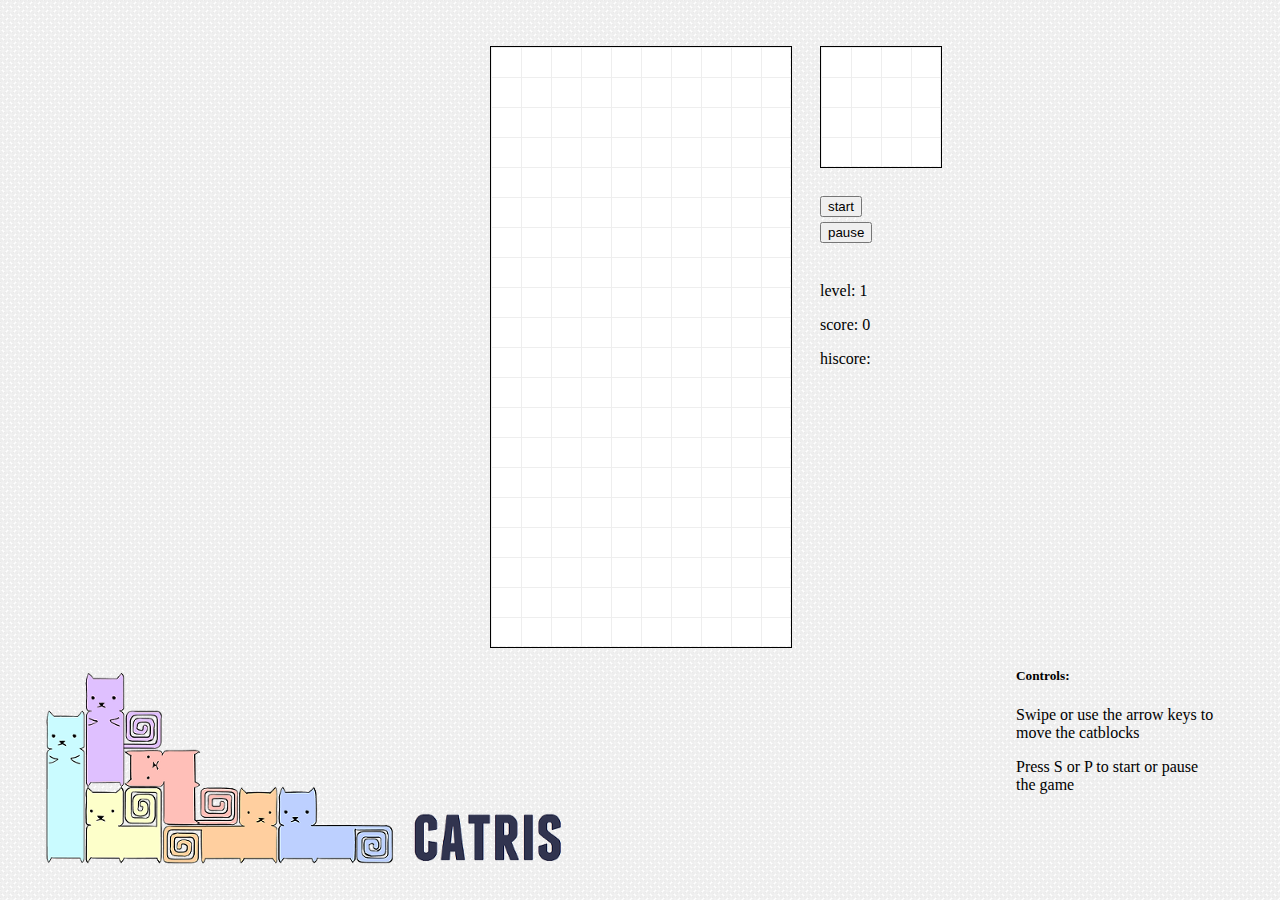
<file: catris/index.html>
<!DOCTYPE html>
<html>
	<head>
		<title> Catris -- tetris with cats</title>
		<style type="text/css">
  			.game { border: 1px solid black; position: absolute; }
  		</style>
  		<link rel="stylesheet" type="text/css" href="default.css">
	</head>
	<body>
        <div id='game'>

			<canvas id="bg" class="gameCanvas" style="z-index: 1"></canvas>
			<canvas id="fg" class="gameCanvas" style="z-index: 10"></canvas>
            <div id="blocker">
                <img src="images/paused.png"/>
            </div>
            <div id="gameover">
                <img src="images/gameover.png"/>
            </div>
        </div>
        
		<div id='controlBox'>
			<div id='nextBlock'>
				<canvas id='next' class="gameCanvas" width="120" height="120"></canvas>
			</div>
			<div id='controls'>
				<button id='start'>start</button>
				<button id='pause'>pause</button>
                <button id='restart'>restart</button>
				<br/><br/>
				<p>level: <span id='numLevel'>1</span></p>
				<p>score: <span id='numScore'>0</span></p>
				<p>hiscore: <span id='numhiScore'>0</span></p>
			</div>
		</div>
		<div id="directions">
			<h5>Controls:</h5>
			<p>Swipe or use the arrow keys to move the catblocks</p>
			<p>Press S or P to start or pause the game</p>
		</div>
	    <div id='footer'>
            <img src='images/footer.png' />
	    </div>
		<script src="http://ajax.googleapis.com/ajax/libs/jquery/1.9.1/jquery.min.js"></script>
		<script src="jquery-swipe.js"></script>
		<script src='catris.js'></script>	
	</body>
</html>
</file>
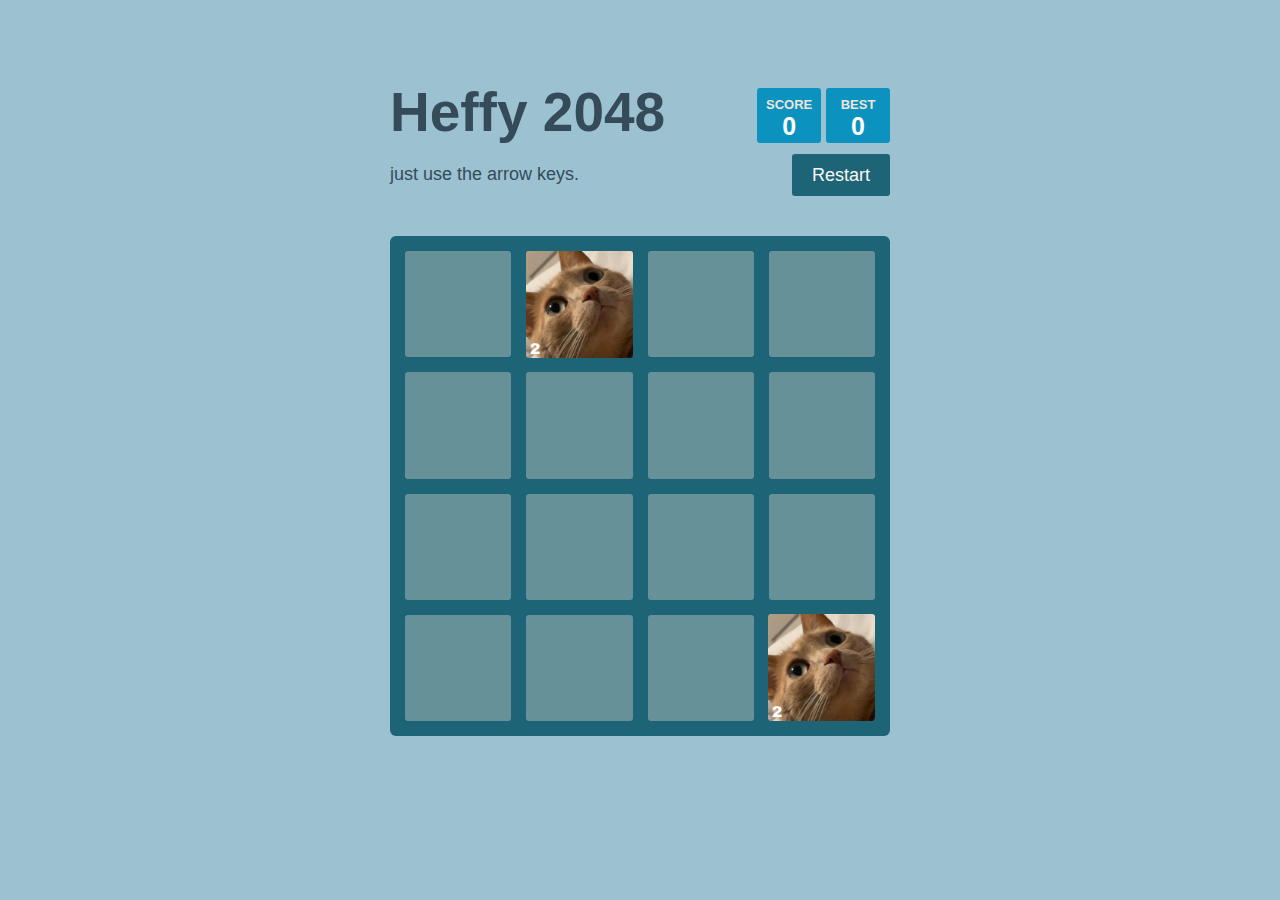
<file: heffy_2048/index.html>
<!DOCTYPE html>
<html lang="en" manifest="cache.appcache">
<head>
  <meta charset="utf-8">
  <title>heffy 2048</title>

  <link href="style/main.css" rel="stylesheet" type="text/css">
  <link href='http://fonts.googleapis.com/css?family=Source+Code+Pro:400,600,700' rel='stylesheet' type='text/css'>
  <link rel="shortcut icon" href="favicon.ico">
  <link rel="apple-touch-icon" href="meta/apple-touch-icon.png">
  <meta name="apple-mobile-web-app-capable" content="yes">
  <meta name="keywords" content="HTML,CSS,Javascript,Make your own 2048,Play 2048">
  <meta name="apple-mobile-web-app-status-bar-style" content="black">

  <meta name="HandheldFriendly" content="True">
  <meta name="MobileOptimized" content="320">
  <meta name="viewport" content="width=device-width, target-densitydpi=160dpi, initial-scale=1.0, maximum-scale=1, user-scalable=no, minimal-ui">
  <meta name="format-detection" content="telephone=no" />

  <meta property="og:title" content="2048 game"/>
  <meta property="og:site_name" content="2048 game"/>
  <meta property="og:description" content="Play Udacity 2048. Then, make your own 2048 game in Udacity's 2 hour mini course for programming beginners!"/>
  <meta property="og:image" content="http://gabrielecirulli.github.io/2048/meta/og_image.png"/>
</head>
<body>
  <div class="container">
    <div class="heading">
      <h1 class="title">Heffy 2048</h1>
      <div class="scores-container">
        <div class="score-container">0</div>
        <div class="best-container">0</div>
      </div>
    </div>

    <div class="above-game">
      <p class="game-intro">just use the arrow keys.</p>
      <a class="restart-button">Restart</a>
    </div>




    <div class="game-container">
      <div class="game-message">
        <p> </p>
        <div class="lower">
          <a class="retry-button">Play Again</a>
        </div>
      </div>

      <div class="grid-container">
        <div class="grid-row">
          <div class="grid-cell"></div>
          <div class="grid-cell"></div>
          <div class="grid-cell"></div>
          <div class="grid-cell"></div>
        </div>
        <div class="grid-row">
          <div class="grid-cell"></div>
          <div class="grid-cell"></div>
          <div class="grid-cell"></div>
          <div class="grid-cell"></div>
        </div>
        <div class="grid-row">
          <div class="grid-cell"></div>
          <div class="grid-cell"></div>
          <div class="grid-cell"></div>
          <div class="grid-cell"></div>
        </div>
        <div class="grid-row">
          <div class="grid-cell"></div>
          <div class="grid-cell"></div>
          <div class="grid-cell"></div>
          <div class="grid-cell"></div>
        </div>
      </div>

      <div class="tile-container">

      </div>
    </div>


    
 
  </div>

  <script src="js/bind_polyfill.js"></script>
  <script src="js/classlist_polyfill.js"></script>
  <script src="js/animframe_polyfill.js"></script>
  <script src="js/keyboard_input_manager.js"></script>
  <script src="js/html_actuator.js"></script>
  <script src="js/grid.js"></script>
  <script src="js/tile.js"></script>
  <script src="js/local_storage_manager.js"></script>
  <script src="js/game_manager.js"></script>
  <script src="js/application.js"></script>


</body>
</html>
</file>
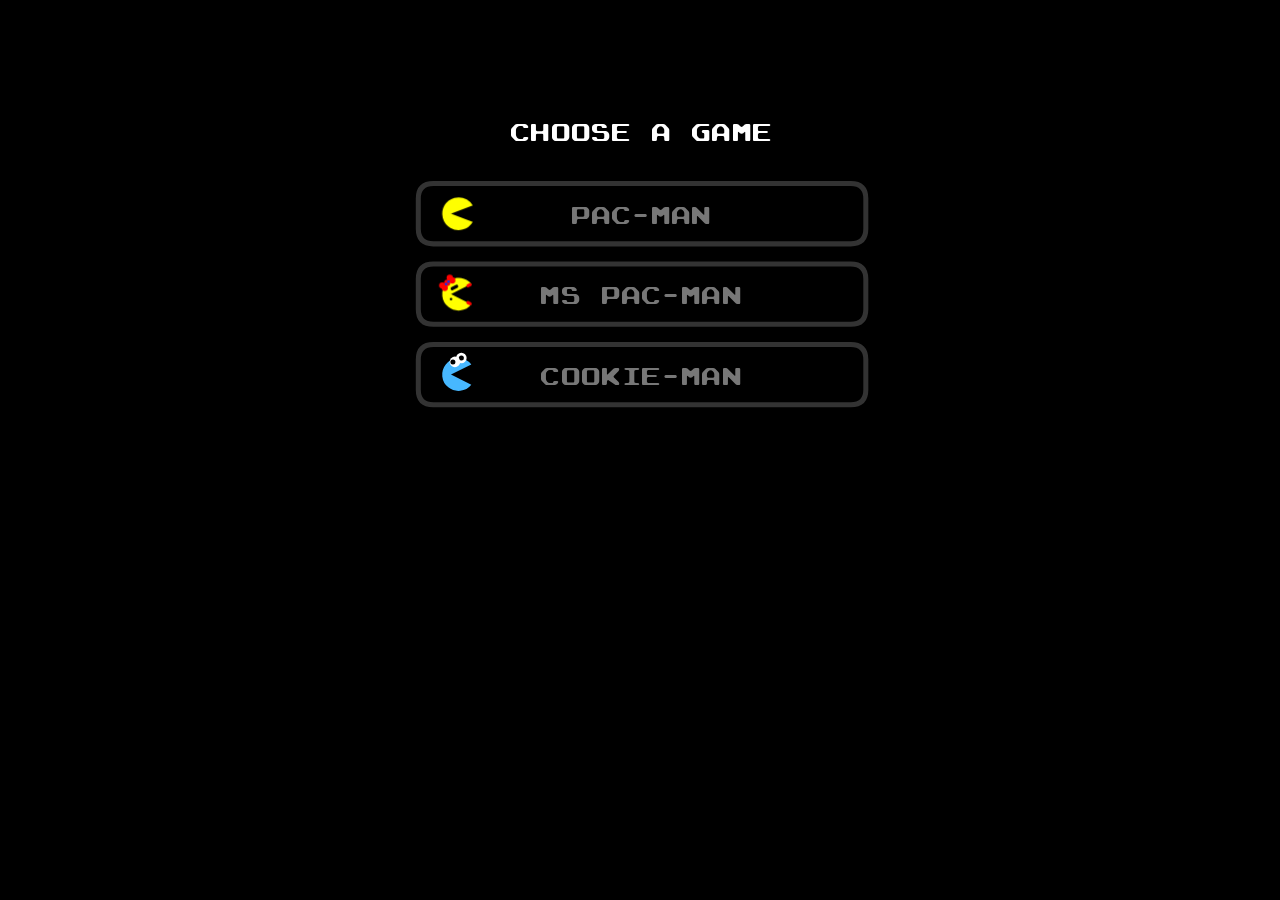
<file: pac/index.html>
<!doctype html>
<html>

<head>

    <title>Pac-Man</title>
    <!-- last updated: Sun May 19 21:43:14 PDT 2019 -->
    <!-- Lock viewport on mobile devices. -->
    <!--
    <meta name="viewport" content="width=device-width; initial-scale=1.0; maximum-scale=1.0; user-scalable=0;" />

    -->
    <!-- Allow page to be saved as web app on iOS. -->
    <meta name="apple-mobile-web-app-capable" content="yes" />

    <!-- Hide status bar -->
    <meta names="apple-mobile-web-app-status-bar-style" content="black-translucent" />

    <!-- icon used for iOS Web App -->
    <link rel="apple-touch-icon-precomposed" href="icon/ios_icon.png"/>

    <link rel="icon" type="image/png" href="icon/favicon.png"/>

    <style>
        body {
            margin:0;
            background: #000;
        }
        @font-face {
            font-family: 'ArcadeR';
            src: url('font/ARCADE_R.TTF');
            /*
            src: url('font/PressStart2P.ttf');
            */
        }
        #canvas-warning {
            color: #FF0;
            font-size: 1.5em;
        }
    </style>

<script src="pacman.js"></script>

</head>

<body>

</div>

    <div style='font-family: ArcadeR'> </div>
    <canvas id='canvas'><div id="canvas-warning">Your browser does not support HTML Canvas.  Please upgrade!</div></canvas>
    <canvas id='atlas' style="display:none"></canvas>

</body>

</html>
</file>
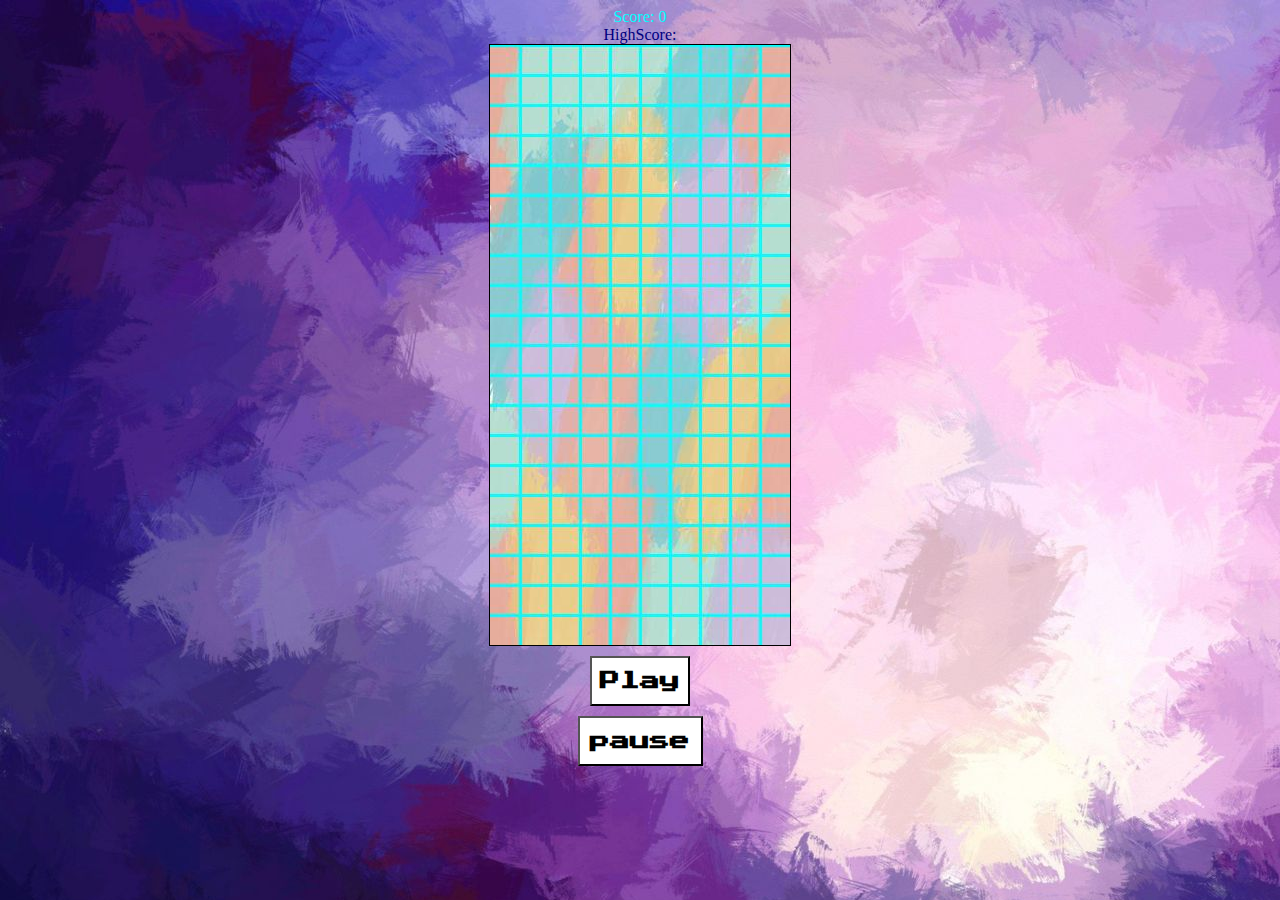
<file: tetris_ashia/index.html>
<!DOCTYPE html>
<html>
    <head>
        <title>Tetris</title>
        <link rel='stylesheet' href='style.css' />
    </head>
    <body background="images/bg.jpg">
      

      <div align = "center">
        <font color="yellow">  
          <b>
         
          <font color="#66FF00"></font>
          </b>
        </font>
      </div>
      <div id= "score" align = "center">

          <font color="#00FFFF"> 
              Score: 0
          </font>
        
      </div> 
      <div id = "highscore" align = "center"></div>
  
      
        <audio id="clearsound" src="sound/pop.ogg" preload="auto"></audio>
        <canvas id="board" width='300' height='600'></canvas>
      
      
        <button id="playbutton" onclick="playButtonClicked();">Play</button>
        <button class="pbutton" onclick="pause_game();">pause</button>
        <script src='js/tetris.js'></script>
        <script src='js/controller.js'></script>
        <script src='js/render.js'></script>
      </main>
    
</html>
</file>
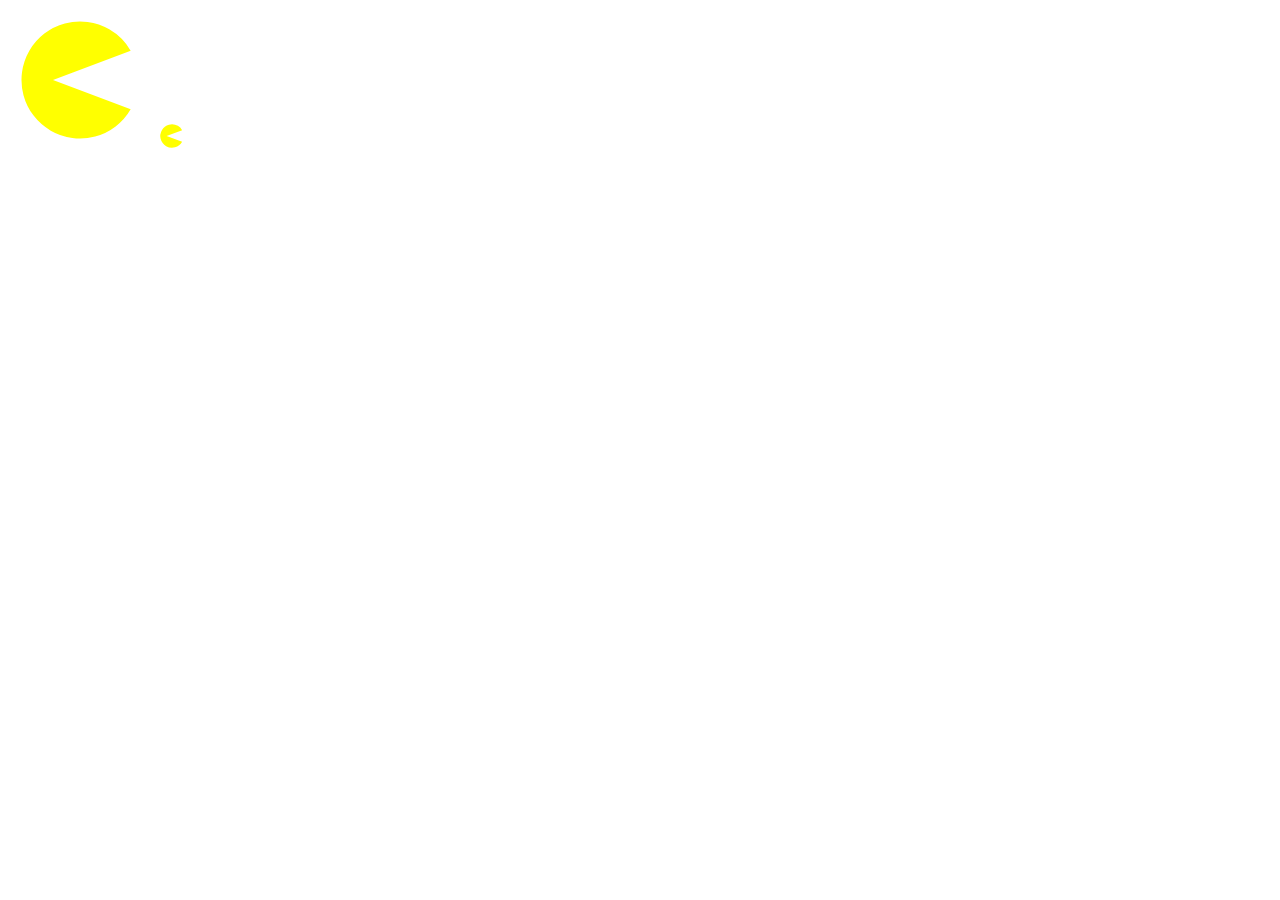
<file: pac/icon/index.htm>
<!DOCTYPE html>
<html>
<head>
<script src="../src/direction.js"></script>
<script src="../src/sprites.js"></script>
</head>
<body>
<canvas id='canvas'></canvas>
<canvas id='canvas2'></canvas>
<script>

window.onload = function() {
    var canvas = document.getElementById('canvas');
    canvas.height = canvas.width = 144;
    var ctx = canvas.getContext('2d');
    ctx.fillStyle = "#000";
    //ctx.fillRect(0,0,canvas.width,canvas.height);
    drawPacmanSprite(ctx, canvas.width/2, canvas.height/2, DIR_RIGHT,Math.PI/6,undefined,9);

    canvas = document.getElementById('canvas2');
    canvas.height = canvas.width = 32;
    var ctx = canvas.getContext('2d');
    ctx.fillStyle = "#000";
    //ctx.fillRect(0,0,canvas.width,canvas.height);
    drawPacmanSprite(ctx, canvas.width/2, canvas.height/2, DIR_RIGHT,Math.PI/6,undefined,1.8);
};

</script>
</body>
</html>
</file>
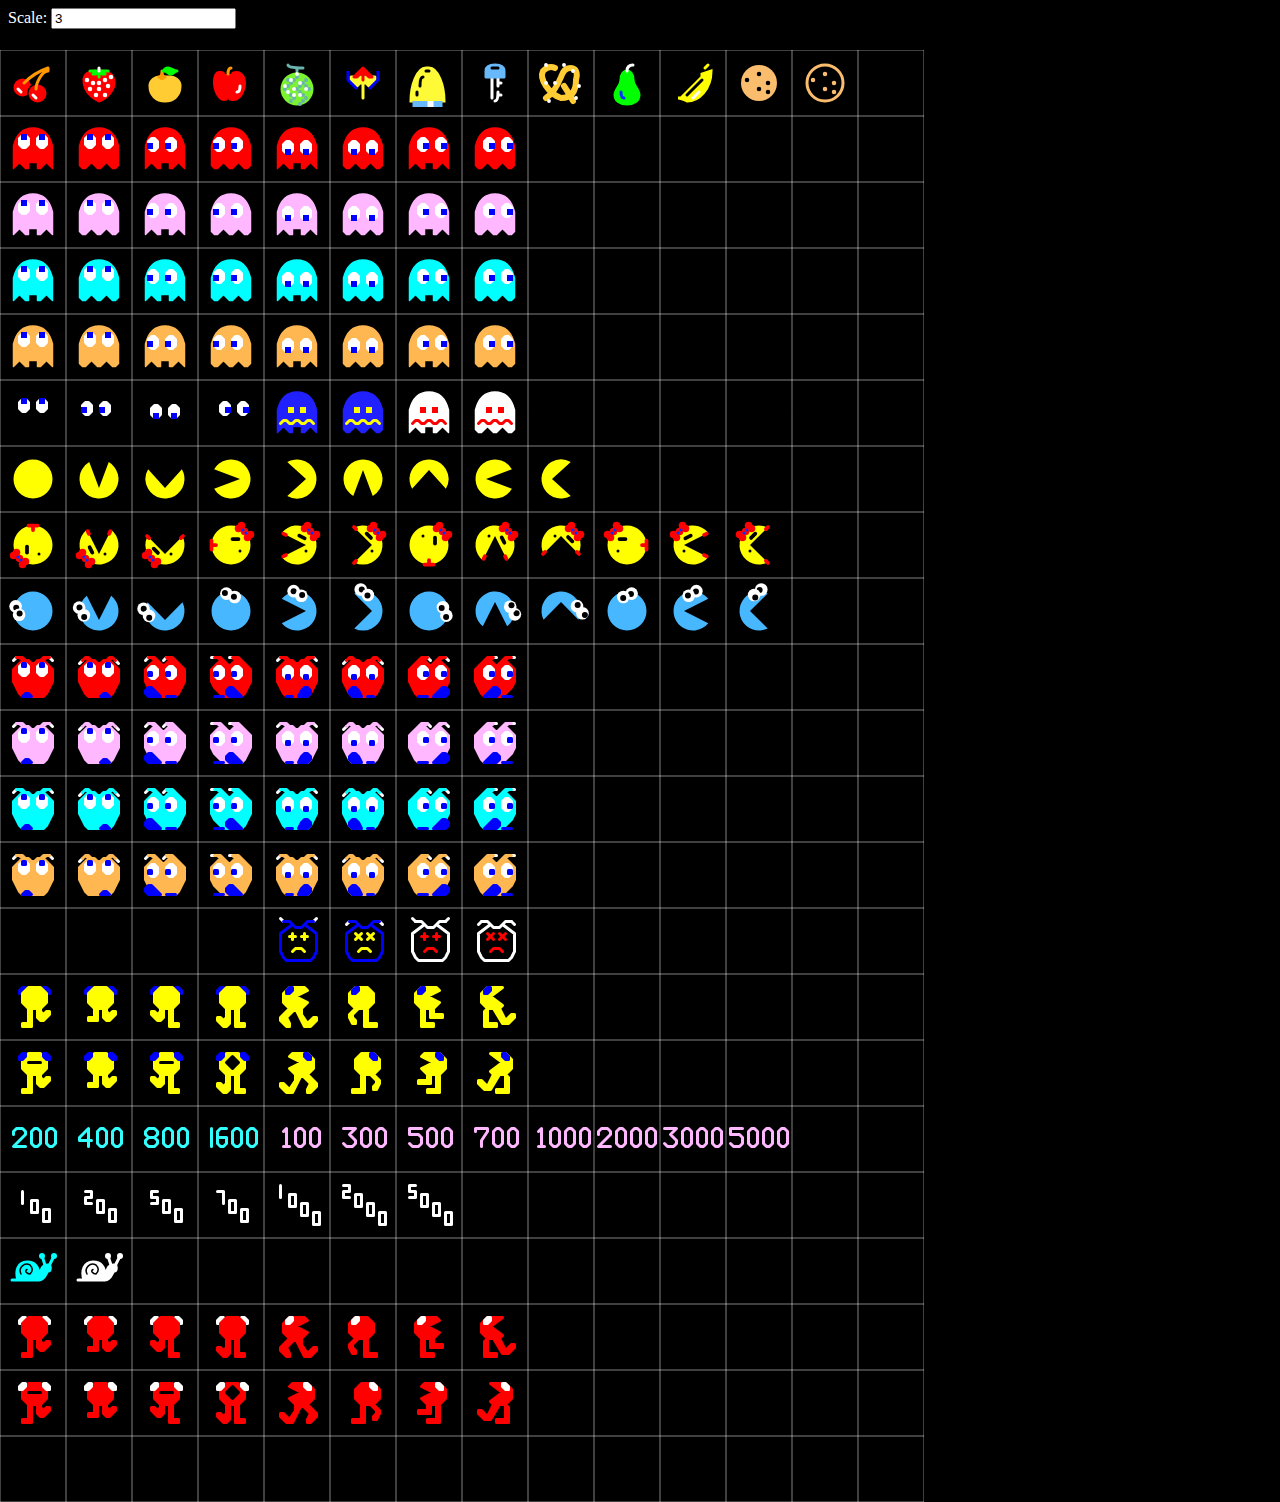
<file: pac/sprites/index.htm>
<!DOCTYPE html>
<html>
<head>
    <style>
        body {
            background: black;
            color: white;
        }
        canvas {
            position: absolute;
            left:0;
            top:50px;
        }
    </style>
</head>
<body>
<div>
Scale: <input type='text' id='scaleInput' onkeydown="if (event.keyCode == 13) refresh()"></input>
</div>
<canvas id='atlas'></canvas>
<canvas id='gridcanvas'></canvas>

<script>
var renderScale = 3;
</script>

<script src="../src/direction.js"></script>
<script src="../src/sprites.js"></script>
<script src="../src/atlas.js"></script>
<script>

var refresh = function() {
    var scale = parseFloat(document.getElementById('scaleInput').value);
    if (isNaN(scale) || !(scale > 0 && scale <= 20) ) {
        alert('not a valid scale (0 < scale <= 20');
        return;
    }
    renderScale = scale;
    atlas.create();
};

window.onload = function() {
    document.getElementById('scaleInput').value = renderScale.toString();
    refresh();
};
</script>
</body>
</html>
</file>
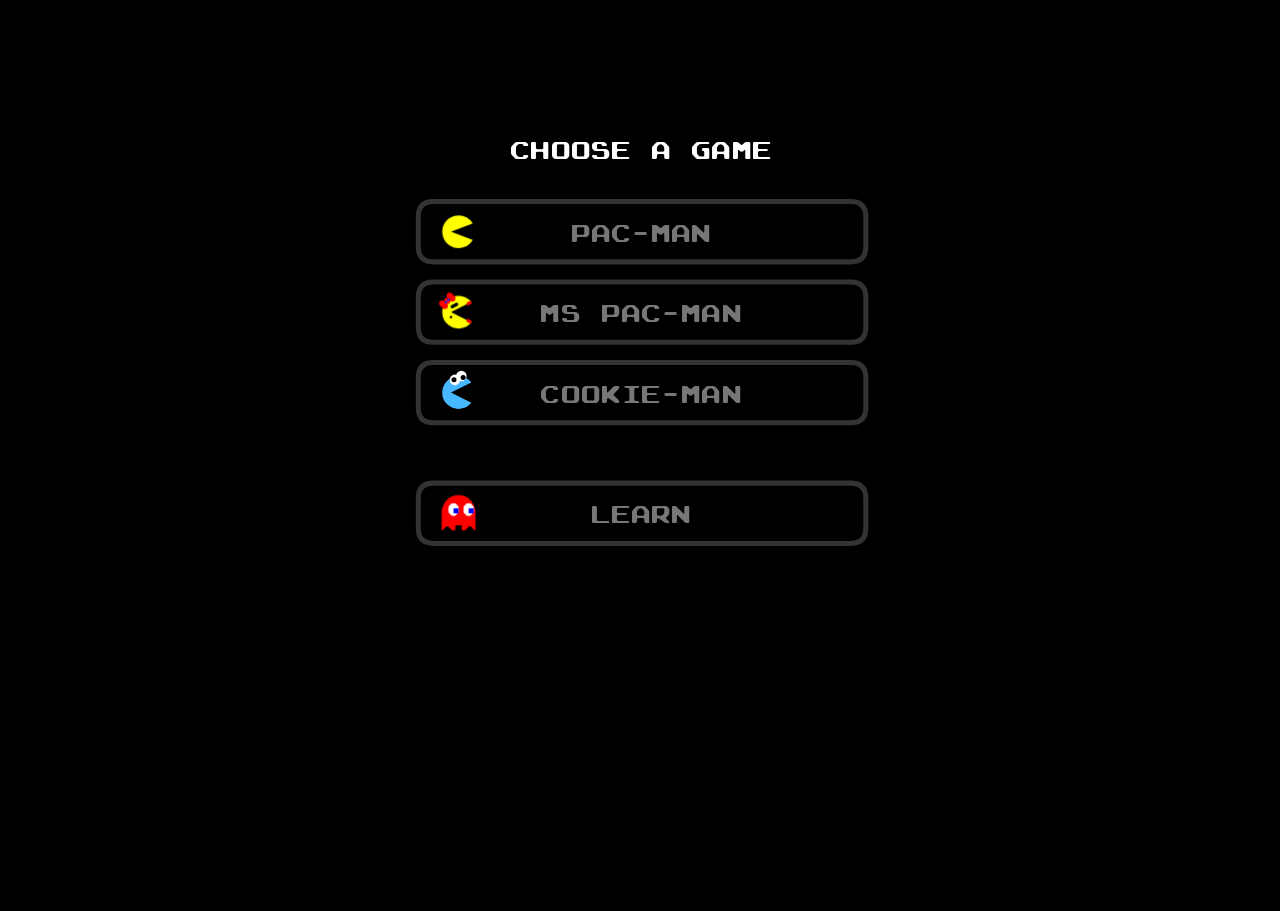
<file: pac/debug.htm>
<!doctype html>
<html>

<head>

    <title>Pac-Man</title>
    <!-- last updated: Sun May 19 21:43:14 PDT 2019 -->
    <!-- Lock viewport on mobile devices. -->
    <!--
    <meta name="viewport" content="width=device-width; initial-scale=1.0; maximum-scale=1.0; user-scalable=0;" />

    -->
    <!-- Allow page to be saved as web app on iOS. -->
    <meta name="apple-mobile-web-app-capable" content="yes" />

    <!-- Hide status bar -->
    <meta names="apple-mobile-web-app-status-bar-style" content="black-translucent" />

    <!-- icon used for iOS Web App -->
    <link rel="apple-touch-icon-precomposed" href="icon/ios_icon.png"/>

    <link rel="icon" type="image/png" href="icon/favicon.png"/>

    <style>
        body {
            margin:0;
            background: #000;
        }
        @font-face {
            font-family: 'ArcadeR';
            src: url('font/ARCADE_R.TTF');
            /*
            src: url('font/PressStart2P.ttf');
            */
        }
        #canvas-warning {
            color: #FF0;
            font-size: 1.5em;
        }
    </style>

n<script src="src/inherit.js"></script>n<script src="src/sound.js"></script>n<script src="src/random.js"></script>n<script src="src/game.js"></script>n<script src="src/direction.js"></script>n<script src="src/Map.js"></script>n<script src="src/colors.js"></script>n<script src="src/mapgen.js"></script>n<script src="src/atlas.js"></script>n<script src="src/renderers.js"></script>n<script src="src/hud.js"></script>n<script src="src/galagaStars.js"></script>n<script src="src/Button.js"></script>n<script src="src/Menu.js"></script>n<script src="src/inGameMenu.js"></script>n<script src="src/sprites.js"></script>n<script src="src/Actor.js"></script>n<script src="src/Ghost.js"></script>n<script src="src/Player.js"></script>n<script src="src/actors.js"></script>n<script src="src/targets.js"></script>n<script src="src/ghostCommander.js"></script>n<script src="src/ghostReleaser.js"></script>n<script src="src/elroyTimer.js"></script>n<script src="src/energizer.js"></script>n<script src="src/fruit.js"></script>n<script src="src/executive.js"></script>n<script src="src/states.js"></script>n<script src="src/input.js"></script>n<script src="src/cutscenes.js"></script>n<script src="src/maps.js"></script>n<script src="src/vcr.js"></script>n<script src="src/main.js"></script>n

</head>

<body>

</div>

    <div style='font-family: ArcadeR'> </div>
    <canvas id='canvas'><div id="canvas-warning">Your browser does not support HTML Canvas.  Please upgrade!</div></canvas>
    <canvas id='atlas' style="display:none"></canvas>

</body>

</html>
</file>
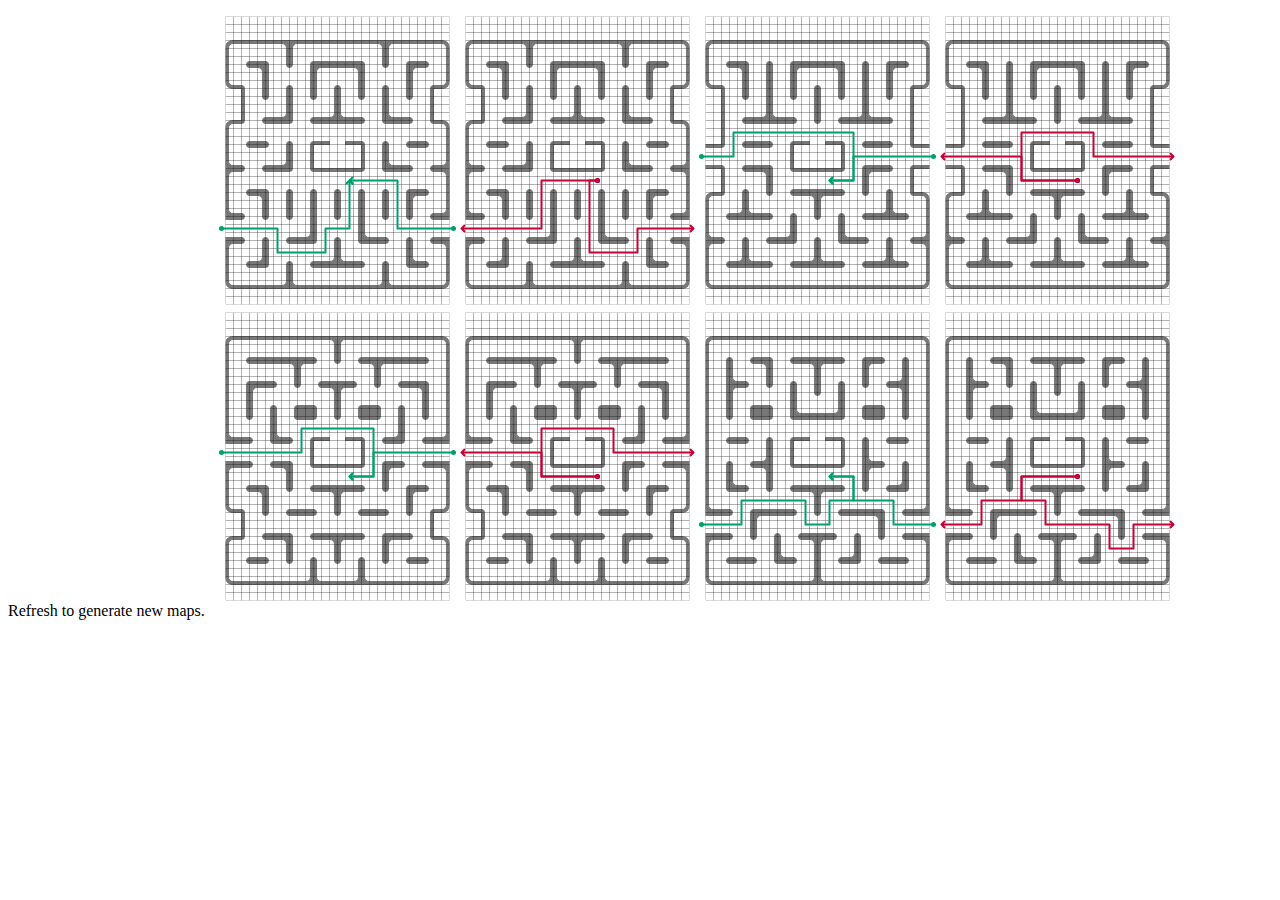
<file: pac/fruit/cookie.htm>
<!DOCTYPE html>
<html>
<head>
<script src="colors.js"></script>
<script src="mapgen.js"></script>
<script src="Map.js"></script>
</head>
<body>
Refresh to generate new maps.
<canvas id='canvas'></canvas>

<script>

window.onload = function() {

    var canvas = document.getElementById('canvas');
    canvas.width = tileSize*32*4;
    canvas.height = tileSize*38*2;

    var ctx = canvas.getContext('2d');
    var scale = 1;
    ctx.scale(scale,scale);

    var x,y;
    x = tileSize*2;
    y = tileSize;

    var drawMap = function(map,x,y) {
        map.draw(ctx,x,y,true);
        map.drawFruitPaths(ctx,x,y,'entrances');

        x += tileSize*30;
        map.draw(ctx,x,y,true);
        map.drawFruitPaths(ctx,x,y,'exits');
    };

    drawMap(mapgen(),x,y);
    x += tileSize*60;
    drawMap(mapgen(),x,y);

    x = tileSize*2;
    y += tileSize*37;
    drawMap(mapgen(),x,y);
    x += tileSize*60;
    drawMap(mapgen(),x,y);
};

</script>
</body>
</html>
</file>
<file: catris/default.css>
﻿body {
	background-image: url('images/bg.png');
}

@media screen and (-ms-view-state: fullscreen-landscape) {
}

@media screen and (-ms-view-state: filled) {
}

@media (-ms-view-state: snapped) {
    #game {
	    width:300px;
	    height:600px;
	    margin-top: 3%;
	    background-color: white;
    }
    #controlBox {
		float: left;
		left:50%;
		margin-left:30px;
		top: 620px;
    }
	#controls {
		position:relative;
		left:-120px;
		top: -30px;
	}
	#footer {
		display: none;
	}
    #directions {
        display:none;
    }
}

@media screen and (-ms-view-state: fullscreen-portrait) {
}

#game {
	width:300px;
	height:600px;
	position: absolute;
	left: 50%;
	margin-left: -150px;
	margin-top: 3%;
	float: left;
	background-color: white;
}

.gameCanvas {
	border: 1px solid black;
    position: absolute;
}

#controlBox {
	width: 120px;
	position: absolute;
	float: right;
	right:50%;
	margin-right: -300px;
	margin-top: 3%;

}

#controls {
	position: absolute;
	margin-top: 30px;
	width: 100px;
	
	
}

#controls > button {
	margin: 0px 5px 5px 0px;
}

#nextBlock {
	width: 120px;
	height: 120px;
	background-color: white;
	
}

#footer {
	position: absolute;
	bottom: 3%;
	left: 3%;
}

#blocker {
    display: none;
    z-index: 100;
    left: 1px;
    top: 1px;
    position: absolute;
}
#gameover {
    opacity:0.5;
    display: none;
    z-index: 1000;
    left: 1px;
    top: 1px;
    position: absolute;
}

#directions {
	position: absolute;
	width: 200px;
	bottom: 10%;
	right: 5%;
}
#restart {
	display: none;
}
</file>
<file: heffy_2048/style/main.css>
@import url(fonts/clear-sans.css);
@import url("http://fonts.googleapis.com/css?family=Source+Code+Pro:400,600,700");
html, body {
  margin: 0;
  padding: 0;
  background: #9cc2d2;
  color: #354b59;
  font-family: "Clear Sans", "Helvetica Neue", Arial, sans-serif;
  font-family: "Whitney SSm A","Whitney SSm B","Helvetica Neue",Helvetica,Arial,sans-serif;
  font-size: 18px; }

body {
  margin: 80px 0; }

p.learn {
  margin-top: 10px;
  margin-bottom: 20px;
}

span.tile-text {
  line-height: 1.25;
}



input {
  display: inline-block;
  background: #8f7a66;
  border-radius: 3px;
  padding: 0 20px;
  text-decoration: none;
  color: #f9f6f2;
  height: 40px;
  line-height: 42px;
  cursor: pointer;
  font: inherit;
  border: none;
  outline: none;
  box-sizing: border-box;
  font-weight: bold;
  margin: 0;
  -webkit-appearance: none;
  -moz-appearance: none;
  appearance: none; }
  input[type="text"], input[type="email"] {
    cursor: auto;
    background: #fcfbf9;
    font-weight: normal;
    color: #776e65;
    padding: 0 15px; }
    input[type="text"]::-webkit-input-placeholder, input[type="email"]::-webkit-input-placeholder {
      color: #9d948c; }
    input[type="text"]::-moz-placeholder, input[type="email"]::-moz-placeholder {
      color: #9d948c; }
    input[type="text"]:-ms-input-placeholder, input[type="email"]:-ms-input-placeholder {
      color: #9d948c; }

.heading:after {
  content: "";
  display: block;
  clear: both; }

h1.title {
  font-size: 55px;
  font-weight: medium;
  margin: 0;
  display: block;
  float: left; }

@-webkit-keyframes move-up {
  0% {
    top: 25px;
    opacity: 1; }

  100% {
    top: -50px;
    opacity: 0; } }
@-moz-keyframes move-up {
  0% {
    top: 25px;
    opacity: 1; }

  100% {
    top: -50px;
    opacity: 0; } }
@keyframes move-up {
  0% {
    top: 25px;
    opacity: 1; }

  100% {
    top: -50px;
    opacity: 0; } }
.scores-container {
  float: right;
  text-align: right; }

.score-container, .best-container {
  position: relative;
  display: inline-block;
  background: #0c92bf;
  padding: 15px 25px;
  font-size: 25px;
  height: 25px;
  line-height: 47px;
  font-weight: bold;
  border-radius: 3px;
  color: white;
  margin-top: 8px;
  text-align: center; }
  .score-container:after, .best-container:after {
    position: absolute;
    width: 100%;
    top: 10px;
    left: 0;
    text-transform: uppercase;
    font-size: 13px;
    line-height: 13px;
    text-align: center;
    color: #eee4da; }
  .score-container .score-addition, .best-container .score-addition {
    position: absolute;
    right: 30px;
    color: red;
    font-size: 25px;
    line-height: 25px;
    font-weight: bold;
    color: rgba(119, 110, 101, 0.9);
    z-index: 100;
    -webkit-animation: move-up 600ms ease-in;
    -moz-animation: move-up 600ms ease-in;
    animation: move-up 600ms ease-in;
    -webkit-animation-fill-mode: both;
    -moz-animation-fill-mode: both;
    animation-fill-mode: both; }

.score-container:after {
  content: "Score"; }

.best-container:after {
  content: "Best"; }

p {
  margin-top: 0;
  margin-bottom: 10px;
  line-height: 1.65; }

a {
  font-weight: medium;
  text-decoration: underline;
  cursor: pointer; }

strong.important {
  text-transform: uppercase; }

hr {
  border: none;
  border-bottom: 1px solid #d8d4d0;
  margin-top: 20px;
  margin-bottom: 30px; }

.container {
  width: 500px;
  margin: 0 auto; }

@-webkit-keyframes fade-in {
  0% {
    opacity: 0; }

  100% {
    opacity: 1; } }
@-moz-keyframes fade-in {
  0% {
    opacity: 0; }

  100% {
    opacity: 1; } }
@keyframes fade-in {
  0% {
    opacity: 0; }

  100% {
    opacity: 1; } }
@-webkit-keyframes slide-up {
  0% {
    margin-top: 32%; }

  100% {
    margin-top: 20%; } }
@-moz-keyframes slide-up {
  0% {
    margin-top: 32%; }

  100% {
    margin-top: 20%; } }
@keyframes slide-up {
  0% {
    margin-top: 32%; }

  100% {
    margin-top: 20%; } }
.game-container {
  margin-top: 40px;
  position: relative;
  padding: 15px;
  cursor: default;
  -webkit-touch-callout: none;
  -ms-touch-callout: none;
  -webkit-user-select: none;
  -moz-user-select: none;
  -ms-user-select: none;
  -ms-touch-action: none;
  touch-action: none;
  background: #1e6477;
  border-radius: 6px;
  width: 500px;
  height: 500px;
  -webkit-box-sizing: border-box;
  -moz-box-sizing: border-box;
  box-sizing: border-box; }

.game-message {
  display: none;
  position: absolute;
  top: 0;
  right: 0;
  bottom: 0;
  left: 0;
  background: rgba(150, 150, 150, 0.83);
  z-index: 100;
  padding-top: 40px;
  text-align: center;
  -webkit-animation: fade-in 800ms ease 1200ms;
  -moz-animation: fade-in 800ms ease 1200ms;
  animation: fade-in 800ms ease 1200ms;
  -webkit-animation-fill-mode: both;
  -moz-animation-fill-mode: both;
  animation-fill-mode: both; }
  .game-message p {
    font-size: 60px;
    font-weight: bold;
    height: 60px;
    line-height: 60px;
    margin-top: 222px; }
  .game-message .lower {
    display: block;
    margin-top: 29px; }
  .game-message .mailing-list {
    margin-top: 52px; }
    .game-message .mailing-list strong {
      display: block;
      margin-bottom: 10px; }
    .game-message .mailing-list .mailing-list-email-field {
      width: 230px;
      margin-right: 5px; }
  .game-message a {
    display: inline-block;
    background: #8f7a66;
    border-radius: 3px;
    padding: 0 20px;
    text-decoration: none;
    color: #f9f6f2;
    height: 40px;
    line-height: 42px;
    cursor: pointer;
    margin-left: 9px; }
    .game-message a.keep-playing-button {
      display: none; }
  .game-message .score-sharing {
    display: inline-block;
    vertical-align: middle;
    margin-left: 10px; }
  .game-message.game-won {
    background: rgba(237, 194, 46, 0.5);
    color: #f9f6f2; }
    .game-message.game-won a.keep-playing-button {
      display: inline-block; }
  .game-message.game-won, .game-message.game-over {
    display: block; }
    .game-message.game-won p, .game-message.game-over p {
      -webkit-animation: slide-up 1.5s ease-in-out 2500ms;
      -moz-animation: slide-up 1.5s ease-in-out 2500ms;
      animation: slide-up 1.5s ease-in-out 2500ms;
      -webkit-animation-fill-mode: both;
      -moz-animation-fill-mode: both;
      animation-fill-mode: both; }
    .game-message.game-won .mailing-list, .game-message.game-over .mailing-list {
      -webkit-animation: fade-in 1.5s ease-in-out 2500ms;
      -moz-animation: fade-in 1.5s ease-in-out 2500ms;
      animation: fade-in 1.5s ease-in-out 2500ms;
      -webkit-animation-fill-mode: both;
      -moz-animation-fill-mode: both;
      animation-fill-mode: both; }

.grid-container {
  position: absolute;
  z-index: 1; }

.grid-row {
  margin-bottom: 15px; }
  .grid-row:last-child {
    margin-bottom: 0; }
  .grid-row:after {
    content: "";
    display: block;
    clear: both; }

.grid-cell {
  width: 106.25px;
  height: 106.25px;
  margin-right: 15px;
  float: left;
  border-radius: 3px;
  background: rgba(238, 228, 218, 0.35); }
  .grid-cell:last-child {
    margin-right: 0; }

.tile-container {
  position: absolute;
  z-index: 2; }

.tile, .tile .tile-inner {
  width: 107px;
  height: 107px;
  line-height: 116.25px; }
.tile.tile-position-1-1 {
  -webkit-transform: translate(0px, 0px);
  -moz-transform: translate(0px, 0px);
  transform: translate(0px, 0px); }
.tile.tile-position-1-2 {
  -webkit-transform: translate(0px, 121px);
  -moz-transform: translate(0px, 121px);
  transform: translate(0px, 121px); }
.tile.tile-position-1-3 {
  -webkit-transform: translate(0px, 242px);
  -moz-transform: translate(0px, 242px);
  transform: translate(0px, 242px); }
.tile.tile-position-1-4 {
  -webkit-transform: translate(0px, 363px);
  -moz-transform: translate(0px, 363px);
  transform: translate(0px, 363px); }
.tile.tile-position-2-1 {
  -webkit-transform: translate(121px, 0px);
  -moz-transform: translate(121px, 0px);
  transform: translate(121px, 0px); }
.tile.tile-position-2-2 {
  -webkit-transform: translate(121px, 121px);
  -moz-transform: translate(121px, 121px);
  transform: translate(121px, 121px); }
.tile.tile-position-2-3 {
  -webkit-transform: translate(121px, 242px);
  -moz-transform: translate(121px, 242px);
  transform: translate(121px, 242px); }
.tile.tile-position-2-4 {
  -webkit-transform: translate(121px, 363px);
  -moz-transform: translate(121px, 363px);
  transform: translate(121px, 363px); }
.tile.tile-position-3-1 {
  -webkit-transform: translate(242px, 0px);
  -moz-transform: translate(242px, 0px);
  transform: translate(242px, 0px); }
.tile.tile-position-3-2 {
  -webkit-transform: translate(242px, 121px);
  -moz-transform: translate(242px, 121px);
  transform: translate(242px, 121px); }
.tile.tile-position-3-3 {
  -webkit-transform: translate(242px, 242px);
  -moz-transform: translate(242px, 242px);
  transform: translate(242px, 242px); }
.tile.tile-position-3-4 {
  -webkit-transform: translate(242px, 363px);
  -moz-transform: translate(242px, 363px);
  transform: translate(242px, 363px); }
.tile.tile-position-4-1 {
  -webkit-transform: translate(363px, 0px);
  -moz-transform: translate(363px, 0px);
  transform: translate(363px, 0px); }
.tile.tile-position-4-2 {
  -webkit-transform: translate(363px, 121px);
  -moz-transform: translate(363px, 121px);
  transform: translate(363px, 121px); }
.tile.tile-position-4-3 {
  -webkit-transform: translate(363px, 242px);
  -moz-transform: translate(363px, 242px);
  transform: translate(363px, 242px); }
.tile.tile-position-4-4 {
  -webkit-transform: translate(363px, 363px);
  -moz-transform: translate(363px, 363px);
  transform: translate(363px, 363px); }

.tile {
  position: absolute;
  -webkit-transition: 100ms ease-in-out;
  -moz-transition: 100ms ease-in-out;
  transition: 100ms ease-in-out;
  -webkit-transition-property: -webkit-transform;
  -moz-transition-property: -moz-transform;
  transition-property: transform; }
  .tile .tile-inner {
    border-radius: 3px;
    background: #f5f5f5;
    text-align: center;
    font-weight: bold;
    z-index: 10;
    font-family: 'Source Code Pro', Courier;
    font-size: 16px; 
    color: #354b59;}
  .tile.tile-2 .tile-inner {
    background: url('../tile-sets/optimusjr/2.png');
    background-size: 100%;
    color: rgba(0,0,0,0);
    box-shadow: 0 0 30px 10px rgba(243, 215, 116, 0), inset 0 0 0 1px rgba(255, 255, 255, 0); }
  .tile.tile-4 .tile-inner {
    background: url('../tile-sets/optimusjr/4.png');
    background-size: 100%;
    color: rgba(0,0,0,0);
    box-shadow: 0 0 30px 10px rgba(243, 215, 116, 0), inset 0 0 0 1px rgba(255, 255, 255, 0); }
  .tile.tile-8 .tile-inner {
    background: url('../tile-sets/optimusjr/8.png');
    background-size: 100%;
    color: rgba(0,0,0,0);
    font-weight: medium;
    font-size: 11px;
  }
  .tile.tile-16 .tile-inner {
    background: url('../tile-sets/optimusjr/16.png');
    background-size: 100%;
    color: rgba(0,0,0,0);
    font-weight: medium;
    font-size: 10px;
  }
  .tile.tile-32 .tile-inner {
    background: url('../tile-sets/optimusjr/32.png');
    background-size: 100%;
    color: rgba(0,0,0,0);
    font-size: 14px;
  }
  .tile.tile-64 .tile-inner {
    background: url('../tile-sets/optimusjr/64.png');
    background-size: 100%;
    color: rgba(0,0,0,0);
    font-size: 14px;

  }
  .tile.tile-128 .tile-inner {
    font-weight: medium;
    background: url('../tile-sets/optimusjr/128.png');
    background-size: 100%;
    color: rgba(0,0,0,0);
    box-shadow: 0 0 30px 10px rgba(243, 215, 116, 0.2381), inset 0 0 0 1px rgba(255, 255, 255, 0.14286);
    font-size: 12px; }
    @media screen and (max-width: 520px) {
      .tile.tile-128 .tile-inner {
        font-size: 12px; } }
  .tile.tile-256 .tile-inner {
    background: url('../tile-sets/optimusjr/256.png');
    background-size: 100%;
    color: rgba(0,0,0,0);
    box-shadow: 0 0 30px 10px rgba(243, 215, 116, 0.31746), inset 0 0 0 1px rgba(255, 255, 255, 0.19048);
    font-size: 14px; }
    @media screen and (max-width: 520px) {
      .tile.tile-256 .tile-inner {
        font-size: 16px; } }
  .tile.tile-512 .tile-inner {
    background: url('../tile-sets/optimusjr/512.png');
    background-size: 100%;
    color: rgba(0,0,0,0);
    box-shadow: 0 0 30px 10px rgba(243, 215, 116, 0.39683), inset 0 0 0 1px rgba(255, 255, 255, 0.2381);
    font-size: 13px; }
    @media screen and (max-width: 520px) {
      .tile.tile-512 .tile-inner {
        font-size: 13px; } }
  .tile.tile-1024 .tile-inner {
    background: url('../tile-sets/optimusjr/1024.png');
    background-size: 100%;
    color: rgba(0,0,0,0);
    box-shadow: 0 0 30px 10px rgba(243, 215, 116, 0.47619), inset 0 0 0 1px rgba(255, 255, 255, 0.28571);
    font-size: 10px; }
    @media screen and (max-width: 520px) {
      .tile.tile-1024 .tile-inner {
        font-size: 10px; } }
  .tile.tile-2048 .tile-inner {
    background: url('../tile-sets/optimusjr/2048.png');
    background-size: 100%;
    color: rgba(0,0,0,0);
    box-shadow: 0 0 30px 10px rgba(243, 215, 116, 0.55556), inset 0 0 0 1px rgba(255, 255, 255, 0.33333);
    font-size: 10px; }
    @media screen and (max-width: 520px) {
      .tile.tile-2048 .tile-inner {
        font-size: 10px; } }
  .tile.tile-super .tile-inner {
    color: #f9f6f2;
    background: #3c3a32;
    font-weight: medium;
    font-size: 12px; }
    @media screen and (max-width: 520px) {
      .tile.tile-super .tile-inner {
        font-size: 10px; } }

@-webkit-keyframes appear {
  0% {
    opacity: 0;
    -webkit-transform: scale(0);
    -moz-transform: scale(0);
    transform: scale(0); }

  100% {
    opacity: 1;
    -webkit-transform: scale(1);
    -moz-transform: scale(1);
    transform: scale(1); } }
@-moz-keyframes appear {
  0% {
    opacity: 0;
    -webkit-transform: scale(0);
    -moz-transform: scale(0);
    transform: scale(0); }

  100% {
    opacity: 1;
    -webkit-transform: scale(1);
    -moz-transform: scale(1);
    transform: scale(1); } }
@keyframes appear {
  0% {
    opacity: 0;
    -webkit-transform: scale(0);
    -moz-transform: scale(0);
    transform: scale(0); }

  100% {
    opacity: 1;
    -webkit-transform: scale(1);
    -moz-transform: scale(1);
    transform: scale(1); } }
.tile-new .tile-inner {
  -webkit-animation: appear 200ms ease 100ms;
  -moz-animation: appear 200ms ease 100ms;
  animation: appear 200ms ease 100ms;
  -webkit-animation-fill-mode: backwards;
  -moz-animation-fill-mode: backwards;
  animation-fill-mode: backwards; }

@-webkit-keyframes pop {
  0% {
    -webkit-transform: scale(0);
    -moz-transform: scale(0);
    transform: scale(0); }

  50% {
    -webkit-transform: scale(1.2);
    -moz-transform: scale(1.2);
    transform: scale(1.2); }

  100% {
    -webkit-transform: scale(1);
    -moz-transform: scale(1);
    transform: scale(1); } }
@-moz-keyframes pop {
  0% {
    -webkit-transform: scale(0);
    -moz-transform: scale(0);
    transform: scale(0); }

  50% {
    -webkit-transform: scale(1.2);
    -moz-transform: scale(1.2);
    transform: scale(1.2); }

  100% {
    -webkit-transform: scale(1);
    -moz-transform: scale(1);
    transform: scale(1); } }
@keyframes pop {
  0% {
    -webkit-transform: scale(0);
    -moz-transform: scale(0);
    transform: scale(0); }

  50% {
    -webkit-transform: scale(1.2);
    -moz-transform: scale(1.2);
    transform: scale(1.2); }

  100% {
    -webkit-transform: scale(1);
    -moz-transform: scale(1);
    transform: scale(1); } }
.tile-merged .tile-inner {
  z-index: 20;
  -webkit-animation: pop 200ms ease 100ms;
  -moz-animation: pop 200ms ease 100ms;
  animation: pop 200ms ease 100ms;
  -webkit-animation-fill-mode: backwards;
  -moz-animation-fill-mode: backwards;
  animation-fill-mode: backwards; }

.above-game {
  margin-top: 10px;
}

.above-game:after {
  content: "";
  display: block;
  clear: both; }

.game-intro {
  margin-top: 5px;
  float: left;
  line-height: 30px;
  margin-bottom: 0; }

.game-explanation {
  margin-top: 50px; }

.sharing {
  margin-top: 20px;
  text-align: center; }
  .sharing > iframe, .sharing > span, .sharing > form {
    display: inline-block;
    vertical-align: middle; }

@media screen and (max-width: 520px) {
  html, body {
    font-size: 15px; }

  body {
    margin: 20px 0;
    padding: 0 20px; }

  h1.title {
    font-size: 27px;
    margin-top: 15px; }

  .container {
    width: 280px;
    margin: 0 auto; }

  .score-container, .best-container {
    margin-top: 0;
    padding: 15px 10px;
    min-width: 40px; }

  .heading {
    margin-bottom: 10px; }

  .game-intro {
    width: 55%;
    display: block;
    box-sizing: border-box;
    line-height: 1.65; }

  .restart-button, .retry-button {
    width: 42%;
    padding: 0;
    display: block;
    box-sizing: border-box;
    margin-top: 2px; }

  .game-container {
    margin-top: 17px;
    position: relative;
    padding: 10px;
    cursor: default;
    -webkit-touch-callout: none;
    -ms-touch-callout: none;
    -webkit-user-select: none;
    -moz-user-select: none;
    -ms-user-select: none;
    -ms-touch-action: none;
    touch-action: none;
    background: #bbada0;
    border-radius: 6px;
    width: 280px;
    height: 280px;
    -webkit-box-sizing: border-box;
    -moz-box-sizing: border-box;
    box-sizing: border-box; }

  .game-message {
    display: none;
    position: absolute;
    top: 0;
    right: 0;
    bottom: 0;
    left: 0;
    background: rgba(238, 228, 218, 0.73);
    z-index: 100;
    padding-top: 40px;
    text-align: center;
    -webkit-animation: fade-in 800ms ease 1200ms;
    -moz-animation: fade-in 800ms ease 1200ms;
    animation: fade-in 800ms ease 1200ms;
    -webkit-animation-fill-mode: both;
    -moz-animation-fill-mode: both;
    animation-fill-mode: both; }
    .game-message p {
      font-size: 60px;
      font-weight: bold;
      height: 60px;
      line-height: 60px;
      margin-top: 222px; }
    .game-message .lower {
      display: block;
      margin-top: 29px; }
    .game-message .mailing-list {
      margin-top: 52px; }
      .game-message .mailing-list strong {
        display: block;
        margin-bottom: 10px; }
      .game-message .mailing-list .mailing-list-email-field {
        width: 230px;
        margin-right: 5px; }
    .game-message a {
      display: inline-block;
      background: #8f7a66;
      border-radius: 3px;
      padding: 0 20px;
      text-decoration: none;
      color: #f9f6f2;
      height: 40px;
      line-height: 42px;
      cursor: pointer;
      margin-left: 9px; }
      .game-message a.keep-playing-button {
        display: none; }
    .game-message .score-sharing {
      display: inline-block;
      vertical-align: middle;
      margin-left: 10px; }
    .game-message.game-won {
      background: rgba(237, 194, 46, 0.5);
      color: #f9f6f2; }
      .game-message.game-won a.keep-playing-button {
        display: inline-block; }
    .game-message.game-won, .game-message.game-over {
      display: block; }
      .game-message.game-won p, .game-message.game-over p {
        -webkit-animation: slide-up 1.5s ease-in-out 2500ms;
        -moz-animation: slide-up 1.5s ease-in-out 2500ms;
        animation: slide-up 1.5s ease-in-out 2500ms;
        -webkit-animation-fill-mode: both;
        -moz-animation-fill-mode: both;
        animation-fill-mode: both; }
      .game-message.game-won .mailing-list, .game-message.game-over .mailing-list {
        -webkit-animation: fade-in 1.5s ease-in-out 2500ms;
        -moz-animation: fade-in 1.5s ease-in-out 2500ms;
        animation: fade-in 1.5s ease-in-out 2500ms;
        -webkit-animation-fill-mode: both;
        -moz-animation-fill-mode: both;
        animation-fill-mode: both; }

  .grid-container {
    position: absolute;
    z-index: 1; }

  .grid-row {
    margin-bottom: 10px; }
    .grid-row:last-child {
      margin-bottom: 0; }
    .grid-row:after {
      content: "";
      display: block;
      clear: both; }

  .grid-cell {
    width: 57.5px;
    height: 57.5px;
    margin-right: 10px;
    float: left;
    border-radius: 3px;
    background: rgba(238, 228, 218, 0.35); }
    .grid-cell:last-child {
      margin-right: 0; }

  .tile-container {
    position: absolute;
    z-index: 2; }

  .tile, .tile .tile-inner {
    width: 58px;
    height: 58px;
    line-height: 67.5px; }
  .tile.tile-position-1-1 {
    -webkit-transform: translate(0px, 0px);
    -moz-transform: translate(0px, 0px);
    transform: translate(0px, 0px); }
  .tile.tile-position-1-2 {
    -webkit-transform: translate(0px, 67px);
    -moz-transform: translate(0px, 67px);
    transform: translate(0px, 67px); }
  .tile.tile-position-1-3 {
    -webkit-transform: translate(0px, 135px);
    -moz-transform: translate(0px, 135px);
    transform: translate(0px, 135px); }
  .tile.tile-position-1-4 {
    -webkit-transform: translate(0px, 202px);
    -moz-transform: translate(0px, 202px);
    transform: translate(0px, 202px); }
  .tile.tile-position-2-1 {
    -webkit-transform: translate(67px, 0px);
    -moz-transform: translate(67px, 0px);
    transform: translate(67px, 0px); }
  .tile.tile-position-2-2 {
    -webkit-transform: translate(67px, 67px);
    -moz-transform: translate(67px, 67px);
    transform: translate(67px, 67px); }
  .tile.tile-position-2-3 {
    -webkit-transform: translate(67px, 135px);
    -moz-transform: translate(67px, 135px);
    transform: translate(67px, 135px); }
  .tile.tile-position-2-4 {
    -webkit-transform: translate(67px, 202px);
    -moz-transform: translate(67px, 202px);
    transform: translate(67px, 202px); }
  .tile.tile-position-3-1 {
    -webkit-transform: translate(135px, 0px);
    -moz-transform: translate(135px, 0px);
    transform: translate(135px, 0px); }
  .tile.tile-position-3-2 {
    -webkit-transform: translate(135px, 67px);
    -moz-transform: translate(135px, 67px);
    transform: translate(135px, 67px); }
  .tile.tile-position-3-3 {
    -webkit-transform: translate(135px, 135px);
    -moz-transform: translate(135px, 135px);
    transform: translate(135px, 135px); }
  .tile.tile-position-3-4 {
    -webkit-transform: translate(135px, 202px);
    -moz-transform: translate(135px, 202px);
    transform: translate(135px, 202px); }
  .tile.tile-position-4-1 {
    -webkit-transform: translate(202px, 0px);
    -moz-transform: translate(202px, 0px);
    transform: translate(202px, 0px); }
  .tile.tile-position-4-2 {
    -webkit-transform: translate(202px, 67px);
    -moz-transform: translate(202px, 67px);
    transform: translate(202px, 67px); }
  .tile.tile-position-4-3 {
    -webkit-transform: translate(202px, 135px);
    -moz-transform: translate(202px, 135px);
    transform: translate(202px, 135px); }
  .tile.tile-position-4-4 {
    -webkit-transform: translate(202px, 202px);
    -moz-transform: translate(202px, 202px);
    transform: translate(202px, 202px); }

  .tile .tile-inner {
    font-size: 35px; }

  .game-message {
    padding-top: 0; }
    .game-message p {
      font-size: 30px !important;
      height: 30px !important;
      line-height: 30px !important;
      margin-top: 32% !important;
      margin-bottom: 0 !important; }
    .game-message .lower {
      margin-top: 10px !important; }
    .game-message.game-won .score-sharing {
      margin-top: 10px; }
    .game-message.game-over .mailing-list {
      margin-top: 25px; }
    .game-message .mailing-list {
      margin-top: 10px; }
      .game-message .mailing-list .mailing-list-email-field {
        width: 180px; }

  .sharing > iframe, .sharing > span, .sharing > form {
    display: block;
    margin: 0 auto;
    margin-bottom: 20px; } }
.pp-donate button {
  -webkit-appearance: none;
  -moz-appearance: none;
  appearance: none;
  border: none;
  font: inherit;
  color: inherit;
  display: inline-block;
  background: #8f7a66;
  border-radius: 3px;
  padding: 0 20px;
  text-decoration: none;
  color: #f9f6f2;
  height: 40px;
  line-height: 42px;
  cursor: pointer; }
  .pp-donate button img {
    vertical-align: -4px;
    margin-right: 8px; }

.btc-donate {
  position: relative;
  margin-left: 10px;
  display: inline-block;
  background: #8f7a66;
  border-radius: 3px;
  padding: 0 20px;
  text-decoration: none;
  color: #f9f6f2;
  height: 40px;
  line-height: 42px;
  cursor: pointer; }
  .btc-donate img {
    vertical-align: -4px;
    margin-right: 8px; }
  .btc-donate a {
    color: #f9f6f2;
    text-decoration: none;
    font-weight: normal; }
  .btc-donate .address {
    cursor: auto;
    position: absolute;
    width: 340px;
    right: 50%;
    margin-right: -170px;
    padding-bottom: 7px;
    top: -30px;
    opacity: 0;
    pointer-events: none;
    -webkit-transition: 400ms ease;
    -moz-transition: 400ms ease;
    transition: 400ms ease;
    -webkit-transition-property: top, opacity;
    -moz-transition-property: top, opacity;
    transition-property: top, opacity; }
    .btc-donate .address:after {
      position: absolute;
      border-top: 10px solid #bbada0;
      border-right: 7px solid transparent;
      border-left: 7px solid transparent;
      content: "";
      bottom: 0px;
      left: 50%;
      margin-left: -7px; }
    .btc-donate .address code {
      background-color: #bbada0;
      padding: 10px 15px;
      width: 100%;
      border-radius: 3px;
      line-height: 1;
      font-weight: normal;
      font-size: 15px;
      font-family: Consolas, "Liberation Mono", Courier, monospace;
      text-align: center; }
  .btc-donate:hover .address, .btc-donate .address:hover .address {
    opacity: 1;
    top: -45px;
    pointer-events: auto; }
  @media screen and (max-width: 480px) {
    .btc-donate {
      width: 120px; }
      .btc-donate .address {
        margin-right: -150px;
        width: 300px; }
        .btc-donate .address code {
          font-size: 13px; }
        .btc-donate .address:after {
          left: 50%;
          bottom: 2px; } }
a.learn, a.keep-playing-button {
  background-color: #de8b3e;
  text-decoration: none;
  border: 1px solid;
  border-color: #c7640b;
  color: white;
  border-radius: 0;
  margin: 0 auto;
  margin-top: 5px;
  display: block;
  width: 150px;
  padding: 10px;
  text-align: center;
}
a.learn:visited, a.keep-playing-button {
  }
a.learn:hover, a.keep-playing-button:hover, a.learn-low:hover {
  background-image: linear-gradient(to bottom,#f59a18 0,#f27d13 100%);
  background-repeat: repeat-x;
}
.restart-button, a.retry-button {
  display: inline-block;
  background: #1e6477;
  border-radius: 3px;
  padding: 0 20px;
  text-decoration: none;
  color: #f9f6f2;
  line-height: 42px;
  cursor: pointer;
  display: block;
  text-align: center;
  float: right; 
}

a.retry-button, a.learn-low {
  width: 150px;
  height: 40px;
  padding: 0;
  border-radius: 0;
  background-color:black;
  display: inline-block;
  margin: 0;
  line-height: 42px;
}

a.learn-low {
  margin-right: 10px;
}

a.retry-button {
  margin-left: 10px;
  float: center;
}
</file>
<file: tetris_ashia/style.css>
canvas {
    display: block;
    margin: auto;
    border: 1px solid black;
    background-image: url("images/grid.jpg");
    width: 300px;
    height: 600px;
}


@font-face { 
	font-family: "8bit"; 
	src: url('PressStart2P-Regular.ttf'); 
}

#playbutton {
  position:relative ;
    width: 100px;
    height: 50px;
    display: block;
    margin: auto;
    margin-top: 10px;
    font-family: '8bit', cursive;
    font-size: 20px;
    font-weight: bold;
    background-color: white;
    
    cursor: pointer;
}

.pbutton {
  position:relative ;
    width: 125px;
    height: 50px;
    display: block;
    margin: auto;
    margin-top: 10px;
    font-family: '8bit', cursive;
    font-size: 20px;
    font-weight: bold;
    background-color: white;
    
    cursor: pointer;
}
</file>
